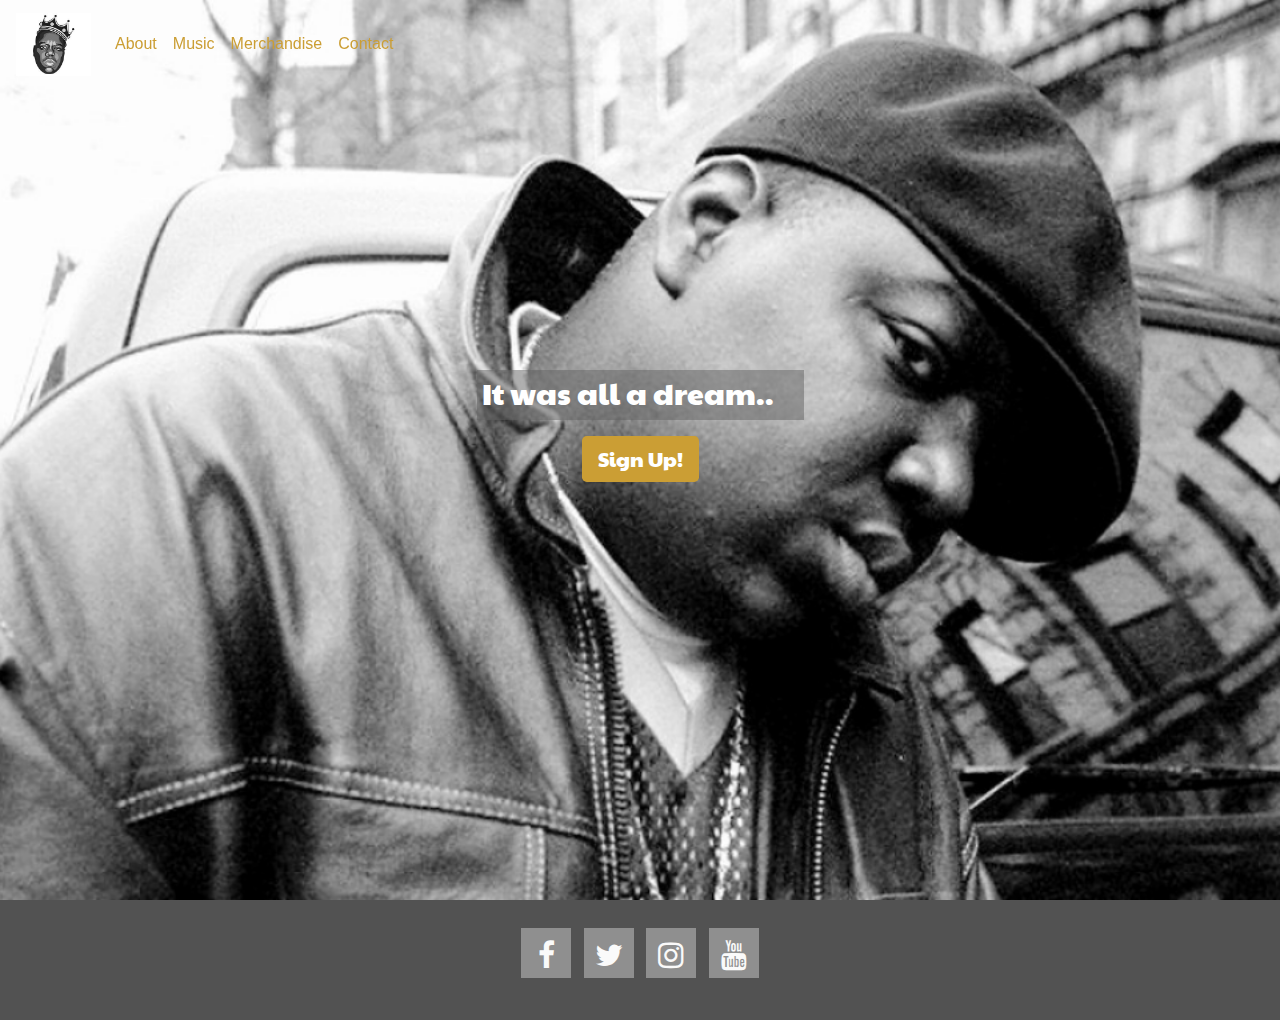
<file: index.html>
<!DOCTYPE html>
<html lang="en">

<head>
    <meta charset="UTF-8">
    <meta name="viewport" content="width=device-width, initial-scale=1.0">
    <link rel="stylesheet" href="https://maxcdn.bootstrapcdn.com/bootstrap/4.1.3/css/bootstrap.min.css">
    <link rel="stylesheet" href="https://use.fontawesome.com/releases/v5.6.1/css/all.css" integrity="sha384-gfdkjb5BdAXd+lj+gudLWI+BXq4IuLW5IT+brZEZsLFm++aCMlF1V92rMkPaX4PP" crossorigin="anonymous">
    <link rel="stylesheet" href="https://stackpath.bootstrapcdn.com/font-awesome/4.7.0/css/font-awesome.min.css" type="text/css" />
    <link href="https://fonts.googleapis.com/css?family=Paytone+One|Poppins|Righteous&display=swap" rel="stylesheet">
    <link rel="stylesheet" href="./css/style.css" type="text/css" />
    <link rel="icon" type="image/jpg" href="./images/biggie_logo.jpg">
    <meta http-equiv="X-UA-Compatible" content="ie=edge">
    <title>Biggie Smalls</title>
</head>

<body>
    <nav class="navbar navbar-expand-sm fixed-top navbar-light">

        <a class="navbar-brand" href="index.html">
    <img src="./images/biggie_logo.jpg" alt="logo" style="width:75px;">
  </a>
        <button class="navbar-toggler" type="button" data-toggle="collapse" data-target="#navbarNav" aria-controls="navbarNav" aria-expanded="false" aria-label="Toggle navigation">
    <span class="navbar-toggler-icon"></span>
  </button>

        <div class="collapse navbar-collapse" id="navbarNav">
            <ul class="navbar-nav">
                <li class="nav-item">
                    <a class="nav-link" href="about.html">About</a>
                </li>
                <li class="nav-item">
                    <a class="nav-link" href="music.html">Music</a>
                </li>
                <li class="nav-item">
                    <a class="nav-link" href="merchandise.html">Merchandise</a>
                </li>
                <li class="nav-item">
                        <a class="nav-link" href="contact.html">Contact</a>
                    </li>
            </ul>
    </nav>
    <content>
        <div class="container-fluid callout-container">
            <div class="row">
                <div class="col-12">
                    <section class="callout jumbotron text-center">
                        <p class="lead">It was all a dream..</p>
                        <p><button class="btn btn-lg btn-success" data-toggle="modal" data-target="#signUpModal">Sign Up!</button></p>
                    </section>
                </div>
            </div>
        </div>
    </content>
    <footer class='container-fluid'>
        <div id='footer-details' class="row">
            <!--<div class="col-sm-4"></div>-->
            <div class="col-12">
                <h5 class='uppercase general-sub text-center'></h5>
                <ul class='list-inline social-links text-center'>
                    <li class='list-inline-item'>
                        <a target='_blank' href='#'>
                            <i class='fa fa-facebook' aria-hidden='true'></i>
                            <span class='sr-only'>Facebook</span>
                        </a>
                    </li>
                    <li class='list-inline-item'>
                        <a target='_blank' href='#'>
                            <i class='fa fa-twitter' aria-hidden='true'></i>
                            <span class='sr-only'>Twitter</span>
                        </a>
                    </li>
                    <li class='list-inline-item'>
                        <a target='_blank' href='#'>
                            <i class='fa fa-instagram' aria-hidden='true'></i>
                            <span class='sr-only'>Instagram</span>
                        </a>
                    </li>
                    <li class='list-inline-item'>
                        <a target='_blank' href='#'>
                            <i class='fa fa-youtube' aria-hidden='true'></i>
                            <span class='sr-only'>YouTube</span>
                        </a>
                    </li>
                </ul>

            </div>
            <!--<div class="col-sm-4"></div>-->
        </div>
    </footer>
    <script src="https://code.jquery.com/jquery-3.3.1.slim.min.js" integrity="sha384-q8i/X+965DzO0rT7abK41JStQIAqVgRVzpbzo5smXKp4YfRvH+8abtTE1Pi6jizo" crossorigin="anonymous"></script>
    <script src="https://cdnjs.cloudflare.com/ajax/libs/popper.js/1.14.3/umd/popper.min.js" integrity="sha384-ZMP7rVo3mIykV+2+9J3UJ46jBk0WLaUAdn689aCwoqbBJiSnjAK/l8WvCWPIPm49" crossorigin="anonymous"></script>
    <script src="https://stackpath.bootstrapcdn.com/bootstrap/4.1.3/js/bootstrap.min.js" integrity="sha384-ChfqqxuZUCnJSK3+MXmPNIyE6ZbWh2IMqE241rYiqJxyMiZ6OW/JmZQ5stwEULTy" crossorigin="anonymous"></script>
</body>



</html>
</file>
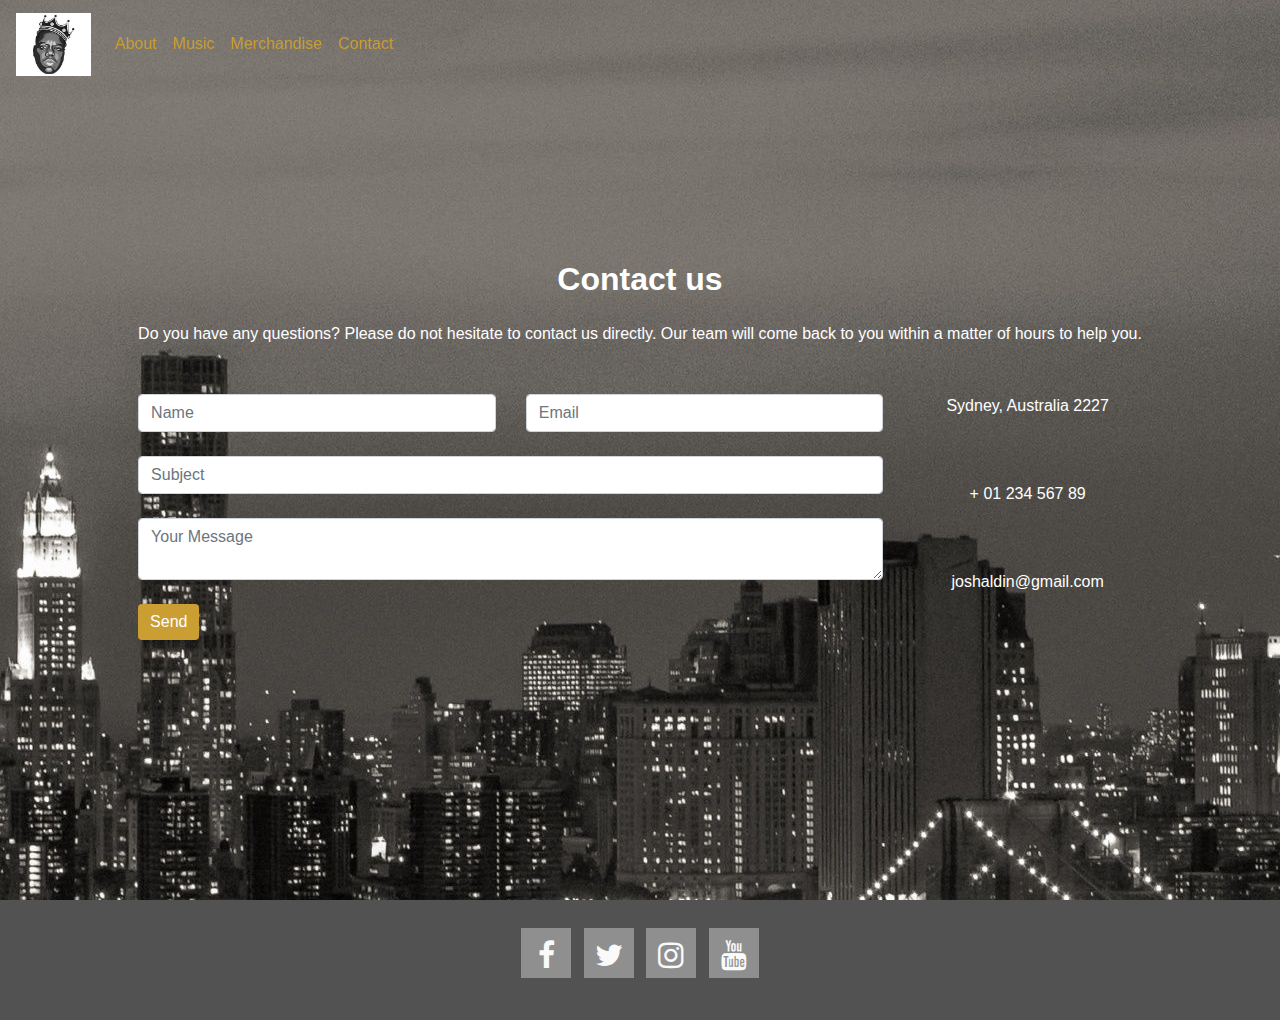
<file: contact.html>
<!DOCTYPE html>
<html lang="en">

<head>
    <meta charset="UTF-8">
    <meta name="viewport" content="width=device-width, initial-scale=1.0">
    <link rel="stylesheet" href="https://maxcdn.bootstrapcdn.com/bootstrap/4.1.3/css/bootstrap.min.css">
    <link rel="stylesheet" href="https://use.fontawesome.com/releases/v5.6.1/css/all.css" integrity="sha384-gfdkjb5BdAXd+lj+gudLWI+BXq4IuLW5IT+brZEZsLFm++aCMlF1V92rMkPaX4PP" crossorigin="anonymous">
    <link rel="stylesheet" href="https://stackpath.bootstrapcdn.com/font-awesome/4.7.0/css/font-awesome.min.css" type="text/css" />
    <link href="https://fonts.googleapis.com/css?family=Paytone+One|Poppins|Righteous&display=swap" rel="stylesheet">
    <link rel="stylesheet" href="./css/style.css" type="text/css" />
    <link rel="icon" type="image/jpg" href="./images/biggie_logo.jpg">
    <meta http-equiv="X-UA-Compatible" content="ie=edge">
    <title>Document</title>
</head>

<body>
    <nav class="navbar navbar-expand-sm fixed-top navbar-light">

        <a class="navbar-brand" href="index.html">
    <img src="./images/biggie_logo.jpg" alt="logo" style="width:75px;">
  </a>
        <button class="navbar-toggler" type="button" data-toggle="collapse" data-target="#navbarNav" aria-controls="navbarNav" aria-expanded="false" aria-label="Toggle navigation">
    <span class="navbar-toggler-icon"></span>
  </button>

        <div class="collapse navbar-collapse" id="navbarNav">
            <ul class="navbar-nav">
                <li class="nav-item">
                    <a class="nav-link" href="about.html">About</a>
                </li>
                <li class="nav-item">
                    <a class="nav-link" href="music.html">Music</a>
                </li>
                <li class="nav-item">
                    <a class="nav-link" href="merchandise.html">Merchandise</a>
                </li>
                <li class="nav-item">
                        <a class="nav-link" href="contact.html">Contact</a>
                </li>
            </ul>
    </nav>
    <content>
            <content>
                    <div class="container-fluid callout-container contact-background">
                        <div class="row">
                            <div class="col-12">
                                    <section class="mb-4">
                                    
                                        <!--Section heading-->
                                        <h2 class="h1-responsive font-weight-bold text-center my-4">Contact us</h2>
                                        <!--Section description-->
                                        <p class="text-center w-responsive mx-auto mb-5">Do you have any questions? Please do not hesitate to contact us directly. Our team will come back to you within
                                            a matter of hours to help you.</p>
                                    
                                        <div class="row">
                                    
                                            <!--Grid column-->
                                            <div class="col-md-9 mb-md-0 mb-5">                                    
                                                    <!--Grid row-->
                                                    <div class="row">
                                    
                                                        <!--Grid column-->
                                                        <div class="col-md-6">
                                                            <div class="md-form mb-0">
                                                                <input type="text" id="name" name="name" class="form-control" placeholder="Name" required="required">
                                                            </div>
                                                        </div>
                                                        <!--Grid column-->
                                    
                                                        <!--Grid column-->
                                                        <div class="col-md-6">
                                                            <div class="md-form mb-0">
                                                                <input type="text" id="email" name="email" class="form-control" placeholder="Email" required="required">
                                                                <label for="email" class=""></label>
                                                            </div>
                                                        </div>
                                                        <!--Grid column-->
                                    
                                                    </div>
                                                    <!--Grid row-->
                                    
                                                    <!--Grid row-->
                                                    <div class="row">
                                                        <div class="col-md-12">
                                                            <div class="md-form mb-0">
                                                                <input type="text" id="subject" name="subject" class="form-control" placeholder="Subject">
                                                                <label for="subject" class=""></label>
                                                            </div>
                                                        </div>
                                                    </div>
                                                    <!--Grid row-->
                                    
                                                    <!--Grid row-->
                                                    <div class="row">
                                    
                                                        <!--Grid column-->
                                                        <div class="col-md-12">
                                    
                                                            <div class="md-form">
                                                                <textarea type="text" id="message" name="message" rows="2" class="form-control md-textarea" placeholder="Your Message"></textarea>
                                                                <label for="message"></label>
                                                            </div>
                                    
                                                        </div>
                                                    </div>
                                                    <!--Grid row-->
                                    
                                                </form>
                                    
                                                <div class="text-center text-md-left">
                                                    <a class="btn btn-success" onclick="document.getElementById('contact-form').submit();">Send</a>
                                                </div>
                                                <div class="status"></div>
                                            </div>
                                            <!--Grid column-->
                                    
                                            <!--Grid column-->
                                            <div class="col-md-3 text-center">
                                                <ul class="list-unstyled mb-0">
                                                    <li><i class="fas fa-map-marker-alt fa-2x"></i>
                                                        <p>Sydney, Australia 2227</p>
                                                    </li>
                                    
                                                    <li><i class="fas fa-phone mt-4 fa-2x"></i>
                                                        <p>+ 01 234 567 89</p>
                                                    </li>
                                    
                                                    <li><i class="fas fa-envelope mt-4 fa-2x"></i>
                                                        <p>joshaldin@gmail.com</p>
                                                    </li>
                                                </ul>
                                            </div>
                                            <!--Grid column-->
                                    
                                        </div>
                                    
                                    </section>
                                    <!--Section: Contact v.2-->
                            </div>
                        </div>
                    </div>
    </content>
    <footer class='container-fluid'>
        <div id='footer-details' class="row">
            <!--<div class="col-sm-4"></div>-->
            <div class="col-12">
                <h5 class='uppercase general-sub text-center'></h5>
                <ul class='list-inline social-links text-center'>
                    <li class='list-inline-item'>
                        <a target='_blank' href='#'>
                            <i class='fa fa-facebook' aria-hidden='true'></i>
                            <span class='sr-only'>Facebook</span>
                        </a>
                    </li>
                    <li class='list-inline-item'>
                        <a target='_blank' href='#'>
                            <i class='fa fa-twitter' aria-hidden='true'></i>
                            <span class='sr-only'>Twitter</span>
                        </a>
                    </li>
                    <li class='list-inline-item'>
                        <a target='_blank' href='#'>
                            <i class='fa fa-instagram' aria-hidden='true'></i>
                            <span class='sr-only'>Instagram</span>
                        </a>
                    </li>
                    <li class='list-inline-item'>
                        <a target='_blank' href='#'>
                            <i class='fa fa-youtube' aria-hidden='true'></i>
                            <span class='sr-only'>YouTube</span>
                        </a>
                    </li>
                </ul>

            </div>
            <!--<div class="col-sm-4"></div>-->
        </div>
    </footer>
    <script src="https://code.jquery.com/jquery-3.3.1.slim.min.js" integrity="sha384-q8i/X+965DzO0rT7abK41JStQIAqVgRVzpbzo5smXKp4YfRvH+8abtTE1Pi6jizo" crossorigin="anonymous"></script>
    <script src="https://cdnjs.cloudflare.com/ajax/libs/popper.js/1.14.3/umd/popper.min.js" integrity="sha384-ZMP7rVo3mIykV+2+9J3UJ46jBk0WLaUAdn689aCwoqbBJiSnjAK/l8WvCWPIPm49" crossorigin="anonymous"></script>
    <script src="https://stackpath.bootstrapcdn.com/bootstrap/4.1.3/js/bootstrap.min.js" integrity="sha384-ChfqqxuZUCnJSK3+MXmPNIyE6ZbWh2IMqE241rYiqJxyMiZ6OW/JmZQ5stwEULTy" crossorigin="anonymous"></script>
</body>



</html>
</file>
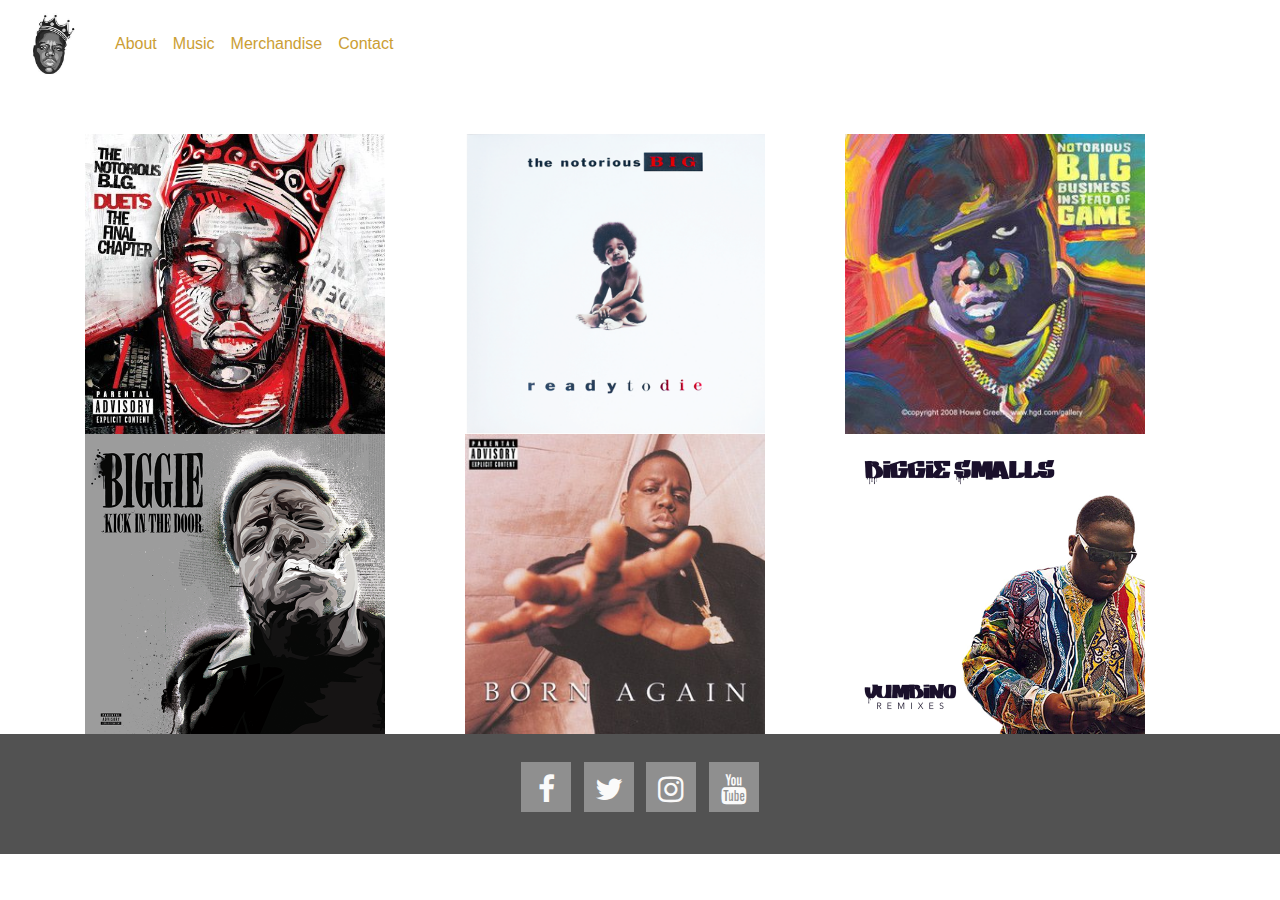
<file: merchandise.html>
<!DOCTYPE html>
<html lang="en">

<head>
    <meta charset="UTF-8">
    <meta name="viewport" content="width=device-width, initial-scale=1.0">
    <link rel="stylesheet" href="https://maxcdn.bootstrapcdn.com/bootstrap/4.1.3/css/bootstrap.min.css">
    <link rel="stylesheet" href="https://use.fontawesome.com/releases/v5.6.1/css/all.css" integrity="sha384-gfdkjb5BdAXd+lj+gudLWI+BXq4IuLW5IT+brZEZsLFm++aCMlF1V92rMkPaX4PP" crossorigin="anonymous">
    <link rel="stylesheet" href="https://stackpath.bootstrapcdn.com/font-awesome/4.7.0/css/font-awesome.min.css" type="text/css" />
    <link href="https://fonts.googleapis.com/css?family=Paytone+One|Poppins|Righteous&display=swap" rel="stylesheet">
    <link rel="stylesheet" href="css/style.css" type="text/css" />
    <link rel="icon" type="image/jpg" href="./images/biggie_logo.jpg">
    <meta http-equiv="X-UA-Compatible" content="ie=edge">
    <title>Biggie Small Merchandise</title>
</head>

<body>
    <header>
        <nav class="navbar navbar-expand-sm navbar-light">
            <a class="navbar-brand" href="index.html">
    <img src="images/biggie_logo.jpg" alt="logo" style="width:75px;">
  </a>
            <button class="navbar-toggler" type="button" data-toggle="collapse" data-target="#collapsibleNavbar">
    <span class="navbar-toggler-icon"></span>
  </button>
            <div class="collapse navbar-collapse" id="collapsibleNavbar">
                <ul class="navbar-nav">
                    <li class="nav-item">
                        <a class="nav-link" href="about.html">About</a>
                    </li>
                    <li class="nav-item">
                        <a class="nav-link" href="music.html">Music</a>
                    </li>
                    <li class="nav-item">
                        <a class="nav-link" href="merchandise.html">Merchandise</a>
                    </li>
                    <li class="nav-item">
                            <a class="nav-link" href="contact.html">Contact</a>
                    </li>
                </ul>
        </nav>
    </header>
    <content>
        <div class="container music-albums">
            <div class="row">
                <div class="col">
                    <img src="./images/album-1.jpg" width="300px" height='300px'></img>
                </div>
                <div class="col">
                    <img src="./images/album-2.png" width="300px" height='300px'></></img>
                </div>
                <div class="col">
                    <img src="./images/album-3.jpg" width="300px" height='300px'></></img>
                </div>
                <div class="col">
                    <img src="./images/album-4.png" width="300px" height='300px'></></img>
                </div>
                <div class="col">
                    <img src="./images/album-5.jpg" width="300px" height='300px'></></img>
                </div>
                <div class="col">
                    <img src="./images/album-6.jpg" width="300px" height='300px'></></img>
                </div>

            </div>
            </div>

    </content>
            <footer class='container-fluid'>
                    <div id='footer-details' class="row">
                        <!--<div class="col-sm-4"></div>-->
                        <div class="col-12">
                            <h5 class='uppercase general-sub text-center'></h5>
                            <ul class='list-inline social-links text-center'>
                                <li class='list-inline-item'>
                                    <a target='_blank' href='#'>
                                        <i class='fa fa-facebook' aria-hidden='true'></i>
                                        <span class='sr-only'>Facebook</span>
                                    </a>
                                </li>
                                <li class='list-inline-item'>
                                    <a target='_blank' href='#'>
                                        <i class='fa fa-twitter' aria-hidden='true'></i>
                                        <span class='sr-only'>Twitter</span>
                                    </a>
                                </li>
                                <li class='list-inline-item'>
                                    <a target='_blank' href='#'>
                                        <i class='fa fa-instagram' aria-hidden='true'></i>
                                        <span class='sr-only'>Instagram</span>
                                    </a>
                                </li>
                                <li class='list-inline-item'>
                                    <a target='_blank' href='#'>
                                        <i class='fa fa-youtube' aria-hidden='true'></i>
                                        <span class='sr-only'>YouTube</span>
                                    </a>
                                </li>
                            </ul>
            
                        </div>
                    </div>
            
    </footer>
    <script src="https://code.jquery.com/jquery-3.3.1.slim.min.js" integrity="sha384-q8i/X+965DzO0rT7abK41JStQIAqVgRVzpbzo5smXKp4YfRvH+8abtTE1Pi6jizo" crossorigin="anonymous"></script>
    <script src="https://cdnjs.cloudflare.com/ajax/libs/popper.js/1.14.3/umd/popper.min.js" integrity="sha384-ZMP7rVo3mIykV+2+9J3UJ46jBk0WLaUAdn689aCwoqbBJiSnjAK/l8WvCWPIPm49" crossorigin="anonymous"></script>
    <script src="https://stackpath.bootstrapcdn.com/bootstrap/4.1.3/js/bootstrap.min.js" integrity="sha384-ChfqqxuZUCnJSK3+MXmPNIyE6ZbWh2IMqE241rYiqJxyMiZ6OW/JmZQ5stwEULTy" crossorigin="anonymous"></script>
</body>

</html>
</file>
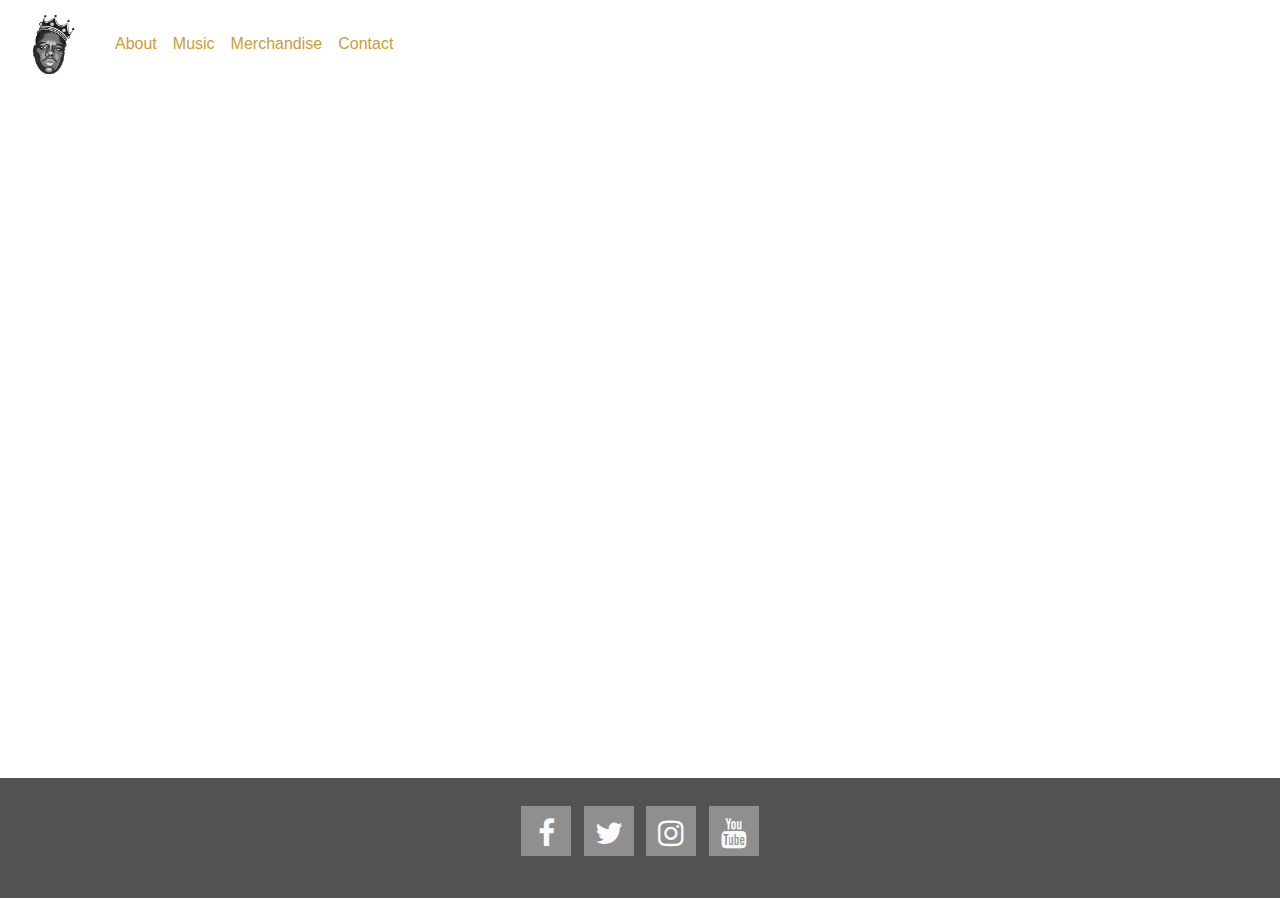
<file: music.html>
<!DOCTYPE html>
<html lang="en">

<head>
    <meta charset="UTF-8">
    <meta name="viewport" content="width=device-width, initial-scale=1.0">
    <link rel="stylesheet" href="https://maxcdn.bootstrapcdn.com/bootstrap/4.1.3/css/bootstrap.min.css">
    <link rel="stylesheet" href="https://use.fontawesome.com/releases/v5.6.1/css/all.css" integrity="sha384-gfdkjb5BdAXd+lj+gudLWI+BXq4IuLW5IT+brZEZsLFm++aCMlF1V92rMkPaX4PP" crossorigin="anonymous">
    <link rel="stylesheet" href="https://stackpath.bootstrapcdn.com/font-awesome/4.7.0/css/font-awesome.min.css" type="text/css" />
    <link href="https://fonts.googleapis.com/css?family=Paytone+One|Poppins|Righteous&display=swap" rel="stylesheet">
    <link rel="stylesheet" href="css/style.css" type="text/css" />
    <link rel="icon" type="image/jpg" href="./images/biggie_logo.jpg">
    <meta http-equiv="X-UA-Compatible" content="ie=edge">
    <title>Biggie Small Famous Songs</title>
</head>

<body>
    <nav class="navbar navbar-expand-sm navbar-light">

        <a class="navbar-brand" href="index.html">
    <img src="images/biggie_logo.jpg" alt="logo" style="width:75px;">
  </a>
        <button class="navbar-toggler" type="button" data-toggle="collapse" data-target="#navbarNav" aria-controls="navbarNav" aria-expanded="false" aria-label="Toggle navigation">
    <span class="navbar-toggler-icon"></span>
  </button>

        <div class="collapse navbar-collapse" id="navbarNav">
            <ul class="navbar-nav">
                <li class="nav-item">
                    <a class="nav-link" href="about.html">About</a>
                </li>
                <li class="nav-item">
                    <a class="nav-link" href="music.html">Music</a>
                </li>
                <li class="nav-item">
                    <a class="nav-link" href="merchandise.html">Merchandise</a>
                </li>
                <li class="nav-item">
                        <a class="nav-link" href="contact.html">Contact</a>
                </li>
            </ul>
    </nav>
    <content>
        <div class="container music-albums">
            <div class="row">
                <div class="col-lg-6 col-sm">
                    <iframe width="560" height="315" src="https://www.youtube.com/embed/siJaswIx0gk" frameborder="0" allow="accelerometer; autoplay; encrypted-media; gyroscope; picture-in-picture" allowfullscreen></iframe>
                </div>
                <div class="col-lg-6 col-sm">
                    <iframe width="560" height="315" src="https://www.youtube.com/embed/_JZom_gVfuw" frameborder="0" allow="accelerometer; autoplay; encrypted-media; gyroscope; picture-in-picture" allowfullscreen></iframe>
                </div>
                <div class="col-lg-6 col-sm">
                    <iframe width="560" height="315" src="https://www.youtube.com/embed/phaJXp_zMYM" frameborder="0" allow="accelerometer; autoplay; encrypted-media; gyroscope; picture-in-picture" allowfullscreen></iframe>
                </div>
                <div class="col-lg-6 col-sm">
                    <iframe width="560" height="315" src="https://www.youtube.com/embed/glEiPXAYE-U" frameborder="0" allow="accelerometer; autoplay; encrypted-media; gyroscope; picture-in-picture" allowfullscreen></iframe>
                </div>
            </div>
            </div>

    </content>
    <footer class='container-fluid'>
        <div id='footer-details' class="row">
            <!--<div class="col-sm-4"></div>-->
            <div class="col-12">
                <h5 class='uppercase general-sub text-center'></h5>
                <ul class='list-inline social-links text-center'>
                    <li class='list-inline-item'>
                        <a target='_blank' href='#'>
                            <i class='fa fa-facebook' aria-hidden='true'></i>
                            <span class='sr-only'>Facebook</span>
                        </a>
                    </li>
                    <li class='list-inline-item'>
                        <a target='_blank' href='#'>
                            <i class='fa fa-twitter' aria-hidden='true'></i>
                            <span class='sr-only'>Twitter</span>
                        </a>
                    </li>
                    <li class='list-inline-item'>
                        <a target='_blank' href='#'>
                            <i class='fa fa-instagram' aria-hidden='true'></i>
                            <span class='sr-only'>Instagram</span>
                        </a>
                    </li>
                    <li class='list-inline-item'>
                        <a target='_blank' href='#'>
                            <i class='fa fa-youtube' aria-hidden='true'></i>
                            <span class='sr-only'>YouTube</span>
                        </a>
                    </li>
                </ul>

            </div>
        </div>
    </footer>
    <script src="https://code.jquery.com/jquery-3.3.1.slim.min.js" integrity="sha384-q8i/X+965DzO0rT7abK41JStQIAqVgRVzpbzo5smXKp4YfRvH+8abtTE1Pi6jizo" crossorigin="anonymous"></script>
    <script src="https://cdnjs.cloudflare.com/ajax/libs/popper.js/1.14.3/umd/popper.min.js" integrity="sha384-ZMP7rVo3mIykV+2+9J3UJ46jBk0WLaUAdn689aCwoqbBJiSnjAK/l8WvCWPIPm49" crossorigin="anonymous"></script>
    <script src="https://stackpath.bootstrapcdn.com/bootstrap/4.1.3/js/bootstrap.min.js" integrity="sha384-ChfqqxuZUCnJSK3+MXmPNIyE6ZbWh2IMqE241rYiqJxyMiZ6OW/JmZQ5stwEULTy" crossorigin="anonymous"></script>
</body>



</html>
</file>
<file: css/style.css>
/* *************** content index.html ****************** */

.callout-container {
    height: 100vh;
    background: url('../images/biggie_bg.png') no-repeat center center fixed;
    -webkit-background-size: cover;
    -moz-background-size: cover;
    -o-background-size: cover;
    background-size: cover;
    display: flex;
    align-items: center;
    justify-content: center;
    position: relative;
}


.lead {
    background-color: rgba(98, 98, 98, 0.5);
    font-size: 30px;
    padding: 0px 30px 5px 5px;
   
    
}

.jumbotron {
    background-color: transparent;
    color: #fff;
    font-family: 'Paytone One', sans-serif;
}



/* *************** content about.html ****************** */

.about-container {
    height: 100vh;
    background: url('../images/220675.jpg') no-repeat center center fixed;
    -webkit-background-size: cover;
    -moz-background-size: cover;
    -o-background-size: cover;
    background-size: cover;
    display: flex;
    align-items: center;
    justify-content: center;
    position: relative;
}

.wiki {
    height: 90vh;
    position: absolute;
    width: 90vw;
    margin-top: 8.5vh;
    margin-left: 15%;

}



/* *************** content music.html ****************** */


.music-albums {
    margin-top: 5vh;
}

/* *************** content contact.html ****************** */
.contact-background {
background: url('../images/skyline.jpg') no-repeat center center fixed;

}

.mb-4, .my-4 {
    color: #fff
}
/* ************** Navbar ******************** */

.navbar-light .navbar-nav .nav-link {
    color: #cb9e34;
}

.navbar-light .navbar-nav .nav-link:hover {
    background-color: silver;
}
.btn-success { 
    background-color: #cb9e34; 
    border: none;
    
}

.btn-success:hover {
    background-color: grey;
}


/* ****************Footer ********************* */

footer {
    background-color: #525252;
    color: #fafafa;
    min-height: 120px;
}


.social-links li a i {
    width: 50px;
    height: 50px;
    padding: 24px 0px;
    font-size: 30px;
    line-height: 7px;
    text-align: center;
    color: #fafafa;
    background: #8f8f8f;
    transition: all 0.2s ease-in-out;
    -moz-transition: all 0.2s ease-in-out;
    -webkit-transition: all 0.2s ease-in-out;
    -o-transition: all 0.2s ease-in-out;
}



.social-links li a i:hover {
    background-color: #cb9e34;
}

#footer-details {
    padding: 20px;
}
</file>
